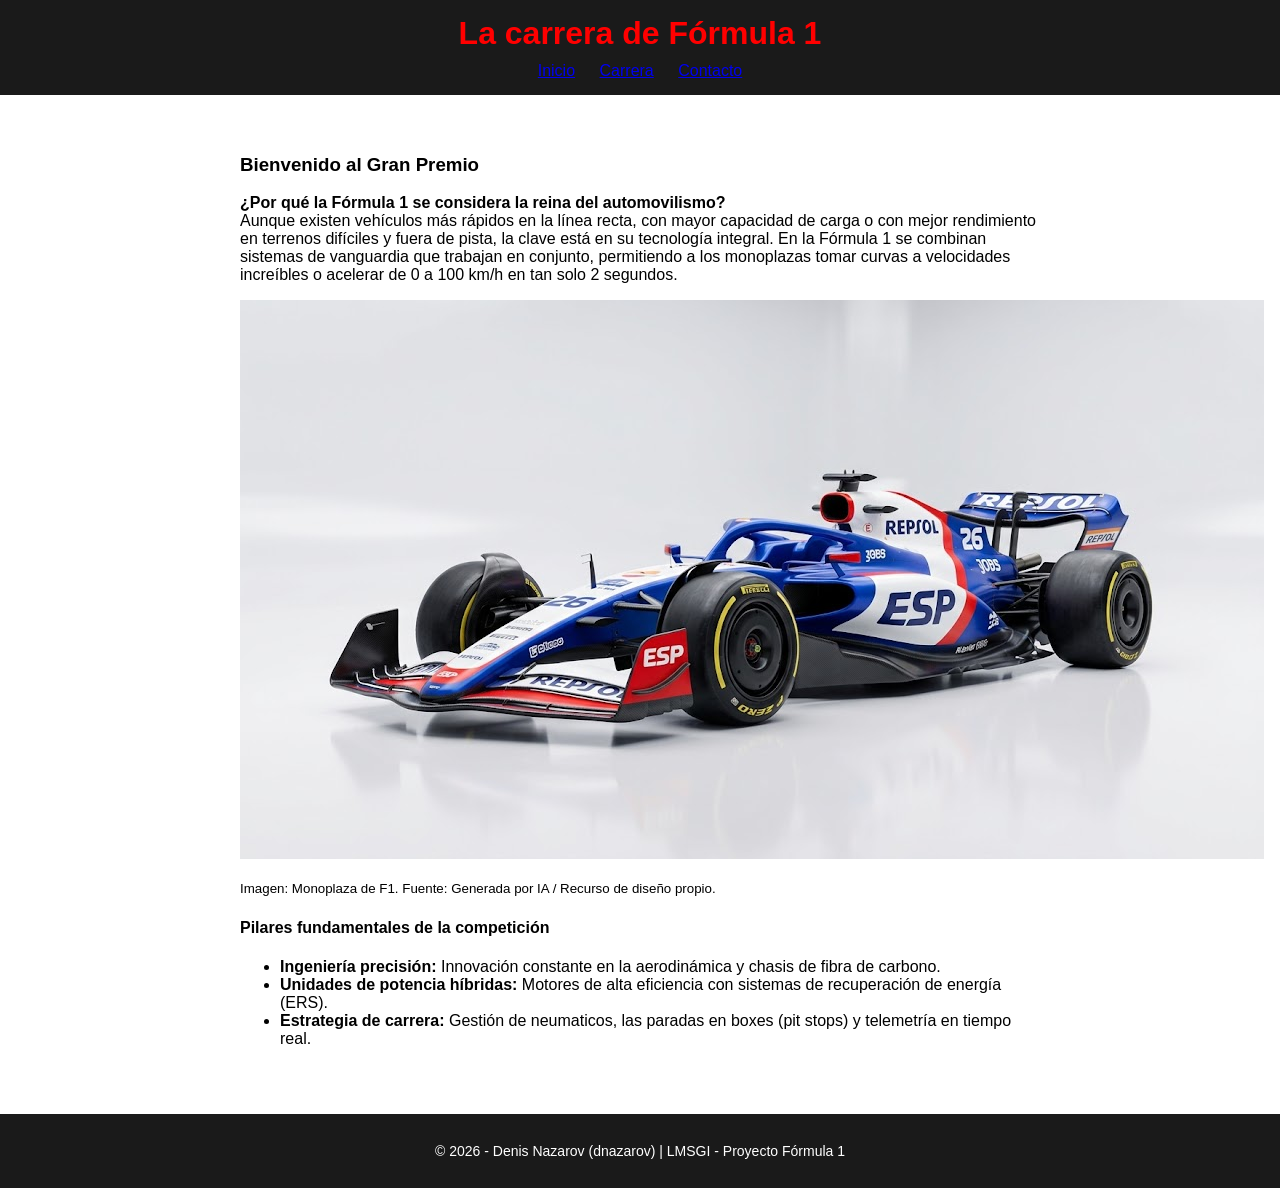
<file: Index.html>
<!DOCTYPE html>
<html lang="es">


	<head>
		<meta charset="UTF-8">
		<!-- Conectar archivo de estilo CSS aqui -->
		<link rel="stylesheet" href="estilos/estilos.css">
		<!-- Titulo de el pagina principal -->
		<title>Fórmula 1 La Reyna de deporte del automovilismo</title>
	
	</head>

	<body>
		<!-- Encabezado con el titulo y menu de navegacion -->
		<header>
			<h1>La carrera de Fórmula 1</h1>

			<!-- Menu para navegacion de las paginas -->
			<nav> 
				<ul>
					<li><a href="index.html">Inicio</a></li>
					<li><a href="carrera.html">Carrera</a></li>
					<li><a href="contacto.html">Contacto</a></li>
			</ul>
			</nav>	
		</header>
	
	<!-- Aqui empieza el contenido principal -->
	<main>
		<h3>Bienvenido al Gran Premio</h3>
			<p><strong>¿Por qué la Fórmula 1 se considera la reina del automovilismo?</strong><br>

			Aunque existen vehículos más rápidos en la línea recta, con mayor capacidad de carga o con mejor rendimiento en terrenos difíciles y fuera de pista, la clave está en su tecnología integral. En la Fórmula 1 se combinan sistemas de vanguardia que trabajan en conjunto, permitiendo a los monoplazas tomar curvas a velocidades increíbles o acelerar de 0 a 100 km/h en tan solo 2 segundos.</p>
			
			<!-- Imagen principal del coche F1 con texto alternativo -->
			<img src="imagenes/coche.jpg" alt="Coche de Formula 1">
			<!-- Explicacion de autor para la foto -->
			<p><small>Imagen: Monoplaza de F1. Fuente: Generada por IA / Recurso de diseño propio.</small></p>
			
			<!-- Lista de los elementos importantes de F1 para cumplir el requisito de BirtLH -->
			<h4>Pilares fundamentales de la competición</h4>
        
			<ul>
				<li><strong>Ingeniería precisión:</strong> Innovación constante en la aerodinámica y chasis de fibra de carbono.</li>
				<li><strong>Unidades de potencia híbridas:</strong> Motores de alta eficiencia con sistemas de recuperación de energía (ERS).</li>
				<li><strong>Estrategia de carrera:</strong> Gestión de neumaticos, las paradas en boxes (pit stops) y telemetría en tiempo real.</li>
			</ul>
	</main>
	
	<!-- Pie de pagina con derechos de autor -->
	<footer><p>&copy; 2026 - Denis Nazarov (dnazarov) | LMSGI - Proyecto Fórmula 1</p></footer>




	</body>

</html>
</file>
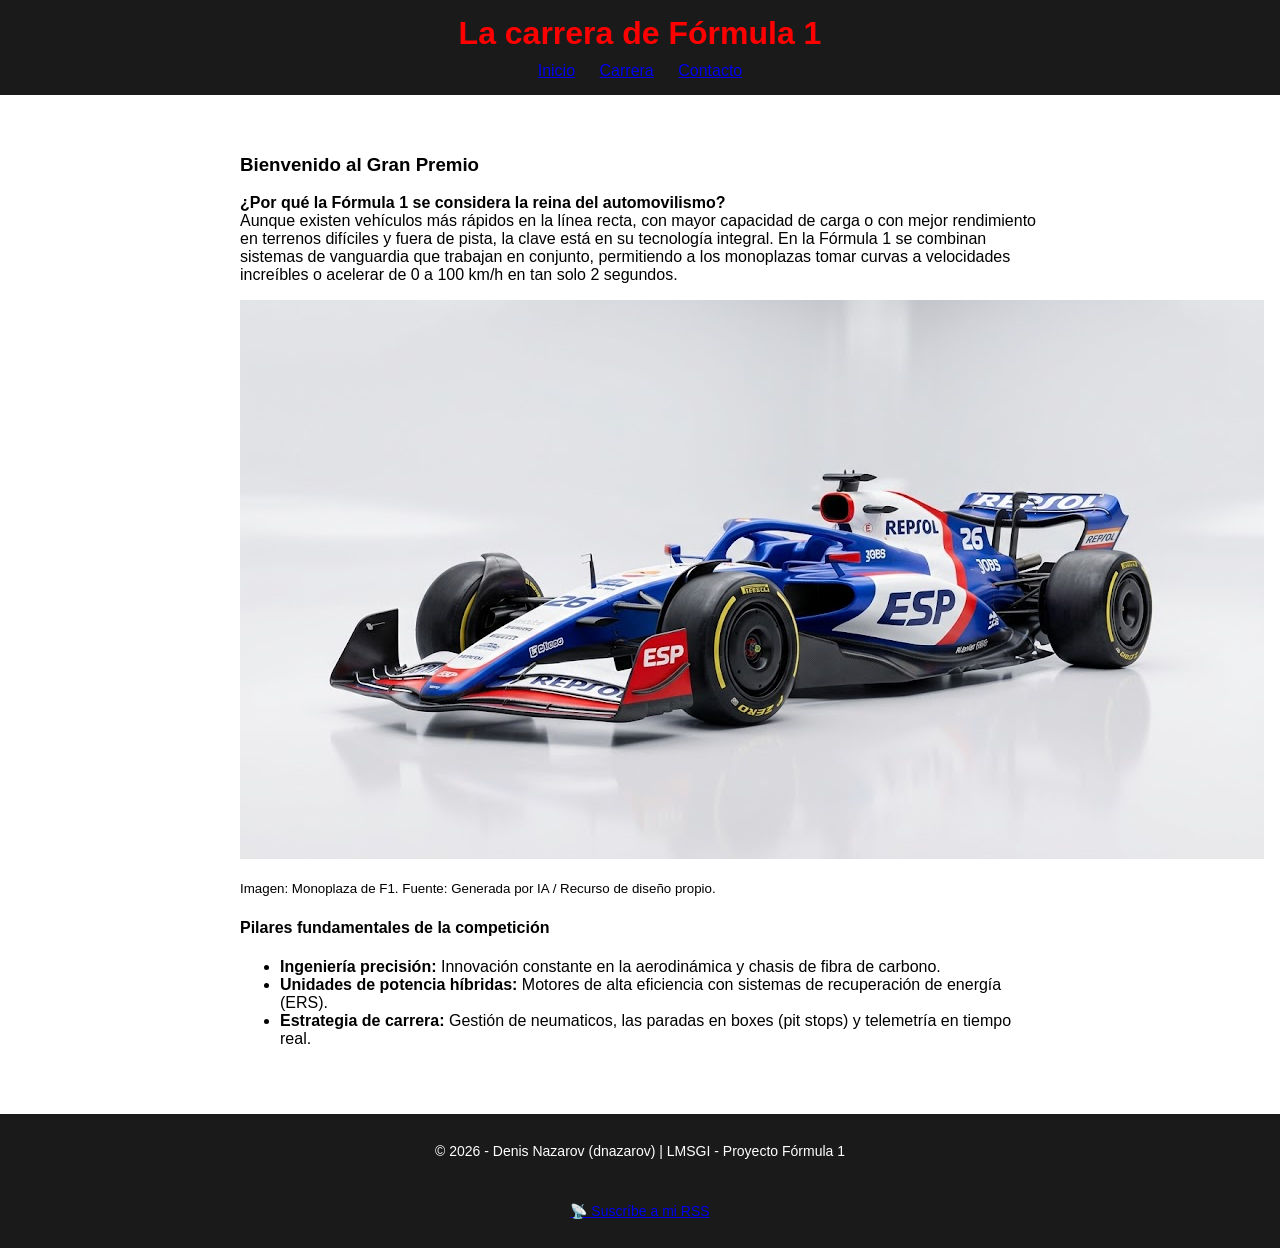
<file: index.html>
<!DOCTYPE html>
<html lang="es">


	<head>
		<!-- Añadimos RSS enlace -->
		<link rel="alternate" type="application/rss+xml" title="RSS Feed f1" href="feed.xml">
		<meta charset="UTF-8">
		<!-- Conectar archivo de estilo CSS aqui -->
		<link rel="stylesheet" href="estilos/estilos.css">
		<!-- Titulo de el pagina principal -->
		<title>Fórmula 1 La Reina de deporte del automovilismo</title>
	
	</head>

	<body>
		<!-- Encabezado con el titulo y menu de navegacion -->
		<header>
			<h1>La carrera de Fórmula 1</h1>

			<!-- Menu para navegacion de las paginas -->
			<nav> 
				<ul>
					<li><a href="index.html">Inicio</a></li>
					<li><a href="carrera.html">Carrera</a></li>
					<li><a href="contacto.html">Contacto</a></li>
			</ul>
			</nav>	
		</header>
	
	<!-- Aqui empieza el contenido principal -->
	<main>
		<h3>Bienvenido al Gran Premio</h3>
			<p><strong>¿Por qué la Fórmula 1 se considera la reina del automovilismo?</strong><br>

			Aunque existen vehículos más rápidos en la línea recta, con mayor capacidad de carga o con mejor rendimiento en terrenos difíciles y fuera de pista, la clave está en su tecnología integral. En la Fórmula 1 se combinan sistemas de vanguardia que trabajan en conjunto, permitiendo a los monoplazas tomar curvas a velocidades increíbles o acelerar de 0 a 100 km/h en tan solo 2 segundos.</p>
			
			<!-- Imagen principal del coche F1 con texto alternativo -->
			<img src="imagenes/coche.jpg" alt="Coche de Formula 1">
			<!-- Explicacion de autor para la foto -->
			<p><small>Imagen: Monoplaza de F1. Fuente: Generada por IA / Recurso de diseño propio.</small></p>
			
			<!-- Lista de los elementos importantes de F1 para cumplir el requisito de BirtLH -->
			<h4>Pilares fundamentales de la competición</h4>
        
			<ul>
				<li><strong>Ingeniería precisión:</strong> Innovación constante en la aerodinámica y chasis de fibra de carbono.</li>
				<li><strong>Unidades de potencia híbridas:</strong> Motores de alta eficiencia con sistemas de recuperación de energía (ERS).</li>
				<li><strong>Estrategia de carrera:</strong> Gestión de neumaticos, las paradas en boxes (pit stops) y telemetría en tiempo real.</li>
			</ul>
	</main>
	
	<!-- Pie de pagina con derechos de autor -->
	
	<footer><p>&copy; 2026 - Denis Nazarov (dnazarov) | LMSGI - Proyecto Fórmula 1</p>
	<br> <p><a href="feed.xml">📡 Suscríbe a mi RSS</a></p>
	</footer>




	</body>

</html>
</file>
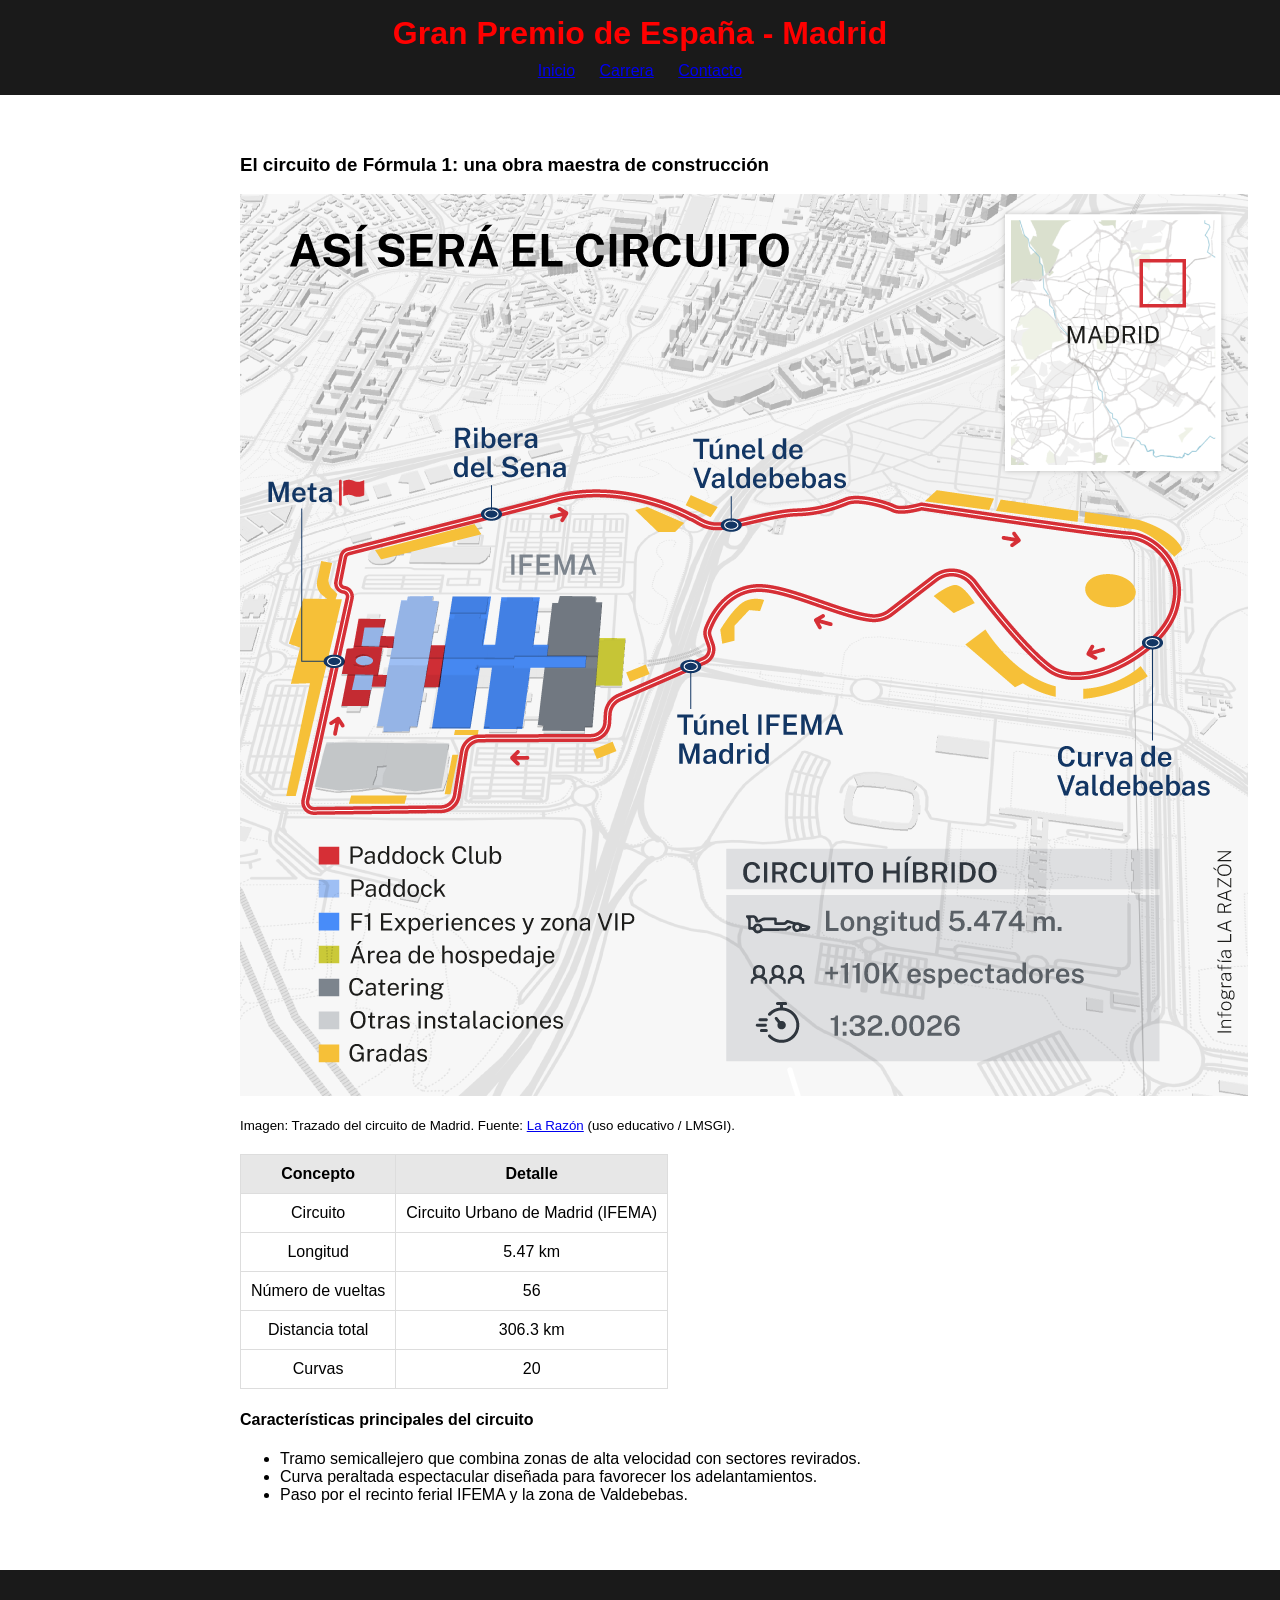
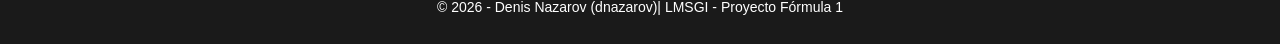
<file: Carrera.html>
<!DOCTYPE html>

<html lang="es">

	<head>
			<meta charset="UTF-8">
			<!-- Titulo de el pagina para navegador -->
			<title>Carrera F1</title>
			<!-- Conectar archivo de estilo CSS aqui -->
			<link rel="stylesheet" href="estilos/estilos.css">
	</head>
	<body>
	<!-- Encabezado con el titulo principal -->
	<header>
		<h1>Gran Premio de España - Madrid</h1>
		<!-- Menu para navegacion de las paginas -->
			<nav>
				<ul>
					<li><a href="index.html">Inicio</a></li>
					<li><a href="carrera.html">Carrera</a></li>
					<li><a href="contacto.html">Contacto</a></li>
					
				</ul>
			</nav>
	</header>


	<!-- Aqui empieza el contenido mas importante -->
	<main>

		<h3>El circuito de Fórmula 1: una obra maestra de construcción</h3>

			<!-- Imagen que tiene link para ir a la noticia original -->
			<a href="https://www.larazon.es/deportes/madrid-albergara-gran-premio-espana-2026-2035-asi-sera-circuito_2024012365af8ddbe5843000011c103e.html" target="_blank">
            <img src="imagenes/circuit.png" alt="Circuito Urbano de Madrid IFEMA">
			</a>
			<!-- Explicacion de autor para la foto -->
			<p><small>Imagen: Trazado del circuito de Madrid. Fuente: <a href="https://www.larazon.es/deportes/madrid-albergara-gran-premio-espana-2026-2035-asi-sera-circuito_2024012365af8ddbe5843000011c103e.html" target="_blank">La Razón</a> (uso educativo / LMSGI).</small></p>
		
		<!-- Tabla con los numeros y detalles tecnicos -->
		<table>

			<tr>
			<th>Concepto</th>
			<th>Detalle</th>
			</tr>
			<tr>
				<td>Circuito</td>
				<td>Circuito Urbano de Madrid (IFEMA)</td>
			</tr>
			<tr>
				<td>Longitud</td>
				<td>5.47 km</td>
			</tr>
			<tr>
				<td>Número de vueltas</td>
				<td>56</td>
			</tr>
			<tr>
				<td>Distancia total</td>
				<td>306.3 km</td>
			</tr>
			<tr>
				<td>Curvas</td>
				<td>20</td>
			</tr>

		</table>
		
		<!-- Lista de los puntos mas importantes de circuito -->
		<h4>Características principales del circuito</h4>
		<ul>
			<li>Tramo semicallejero que combina zonas de alta velocidad con sectores revirados.</li>
			<li>Curva peraltada espectacular diseñada para favorecer los adelantamientos.</li>
			<li>Paso por el recinto ferial IFEMA y la zona de Valdebebas.</li>
		</ul>

	</main>
	<!-- Pie de pagina con derechos de autor -->
	<footer><p>&copy; 2026 - Denis Nazarov (dnazarov)| LMSGI - Proyecto Fórmula 1</p></footer>
	</body>
</html>
</file>
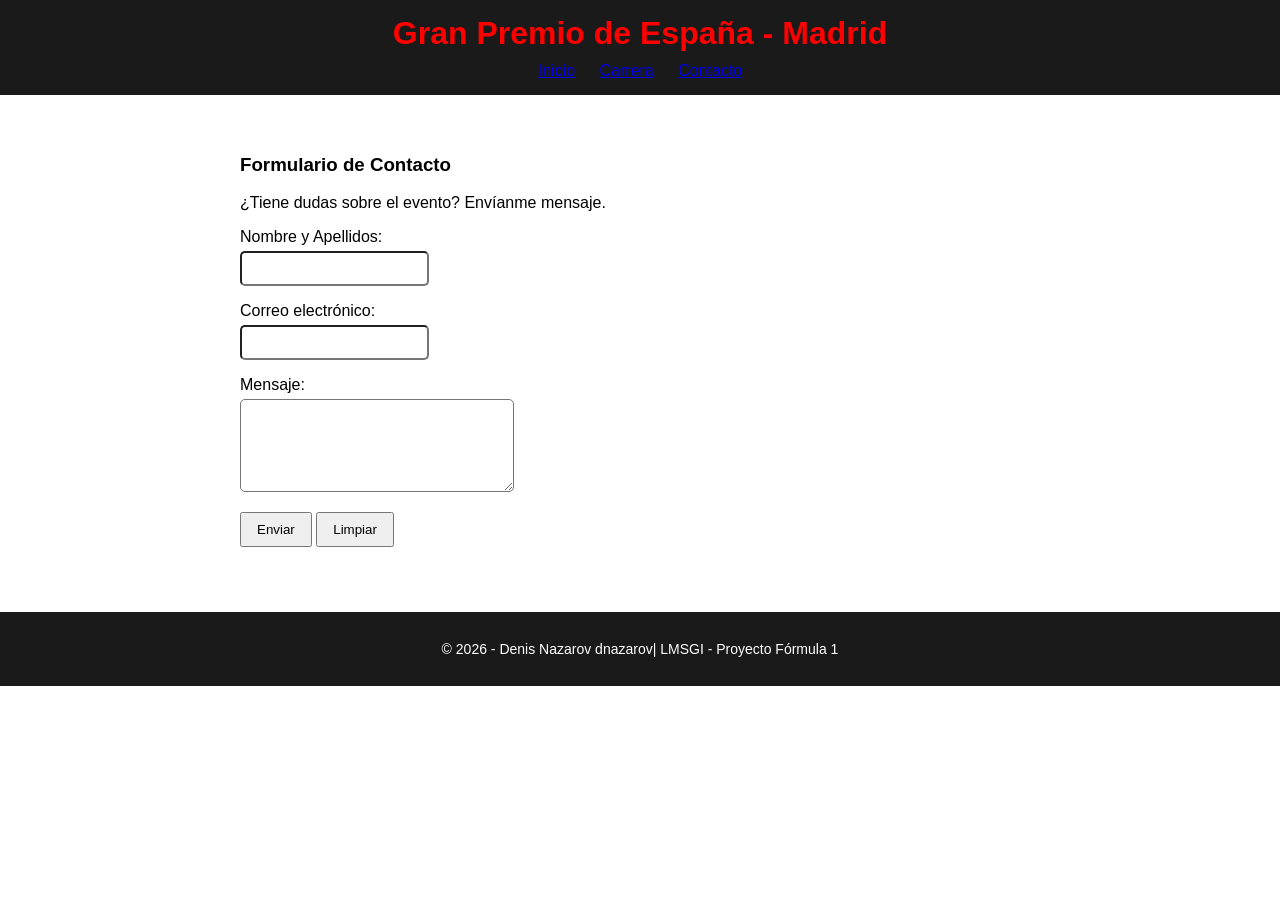
<file: Contacto.html>
<!DOCTYPE html>
<html lang="es">
<head>
    <meta charset="UTF-8">
	<!-- connectar mi estilos css -->
	<link rel="stylesheet" href="estilos/estilos.css">
	<!-- titulo de pagina contacto -->
    <title>Contacto - F1 Madrid</title>
</head>
<body>
	
	<!-- cabecera con menu -->
    <header>
        <h1>Gran Premio de España - Madrid</h1>
		<!-- menu de navegacion -->
        <nav>
            <ul>
                <li><a href="index.html">Inicio</a></li>
                <li><a href="carrera.html">Carrera</a></li>
                <li><a href="contacto.html">Contacto</a></li>
            </ul>
        </nav>
    </header>
	
	<!-- aqui la formulario de contacto -->
    <main>
        <h3>Formulario de Contacto</h3>
        <p>¿Tiene dudas sobre el evento? Envíanme mensaje.</p>

        <!-- formulario para mandar mail -->
        <form action="mailto:bilbaocurso@gmail.com" method="post" enctype="text/plain">
            <p>
                <label for="nombre">Nombre y Apellidos:</label><br>
                <input type="text" id="nombre" name="nombre" required>
            </p>
            <p>
                <label for="email">Correo electrónico:</label><br>
                <input type="email" id="email" name="email" required>
            </p>
            <p>
                <label for="mensaje">Mensaje:</label><br>
                <textarea id="mensaje" name="mensaje" rows="5" cols="30" required></textarea>
            </p>
            <p>
                <button type="submit">Enviar</button>
                <button type="reset">Limpiar</button>
            </p>
        </form>
		</main>

		<!-- pie de pagina -->
		<footer><p>&copy; 2026 - Denis Nazarov dnazarov| LMSGI - Proyecto Fórmula 1</p></footer>

		</body>
</html>
</file>
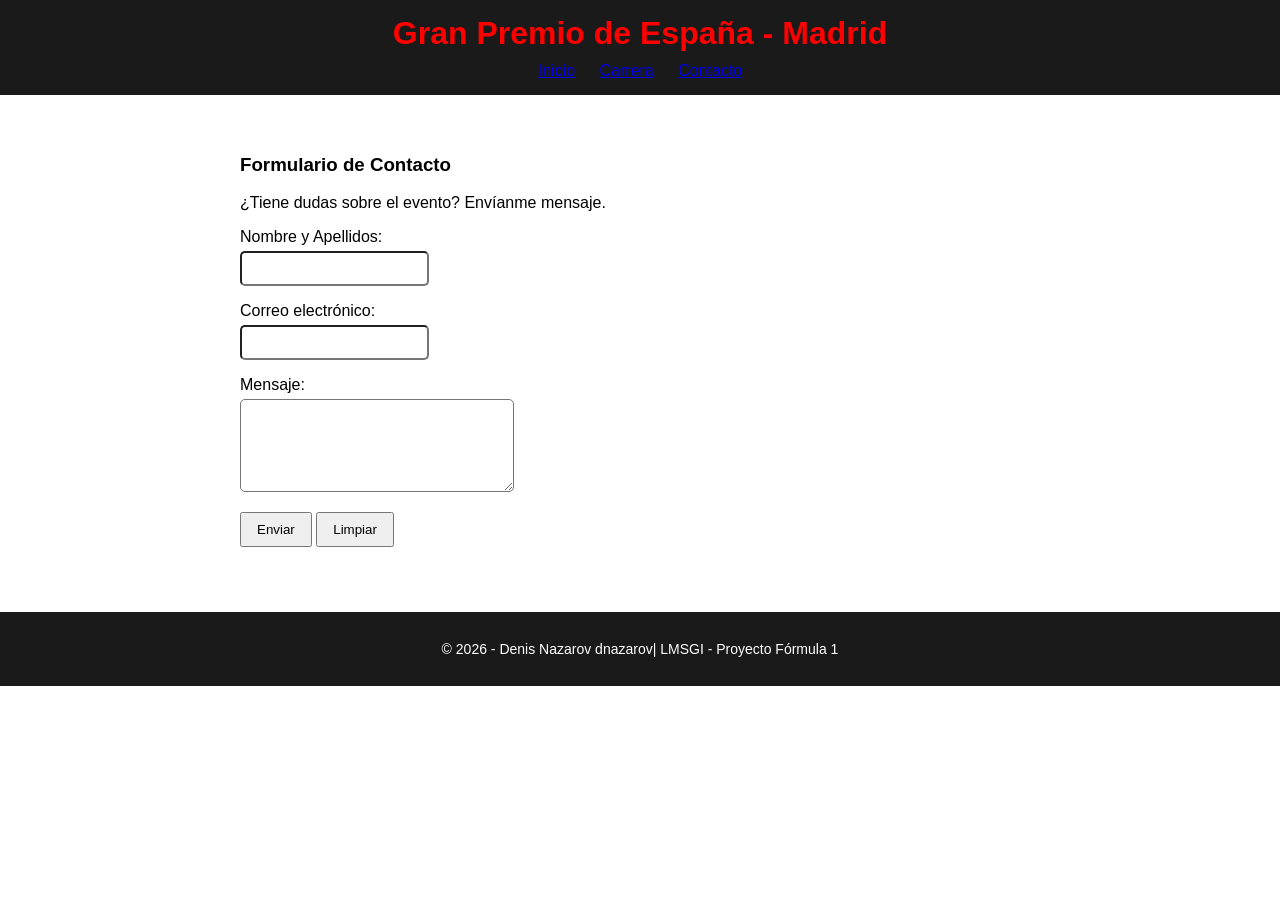
<file: contacto.html>
<!DOCTYPE html>
<html lang="es">
<head>
    <meta charset="UTF-8">
	<!-- connectar mi estilos css -->
	<link rel="stylesheet" href="estilos/estilos.css">
	<!-- titulo de pagina contacto -->
    <title>Contacto - F1 Madrid</title>
</head>
<body>
	
	<!-- cabecera con menu -->
    <header>
        <h1>Gran Premio de España - Madrid</h1>
		<!-- menu de navegacion -->
        <nav>
            <ul>
                <li><a href="index.html">Inicio</a></li>
                <li><a href="carrera.html">Carrera</a></li>
                <li><a href="contacto.html">Contacto</a></li>
            </ul>
        </nav>
    </header>
	
	<!-- aqui la formulario de contacto -->
    <main>
        <h3>Formulario de Contacto</h3>
        <p>¿Tiene dudas sobre el evento? Envíanme mensaje.</p>

        <!-- formulario para mandar mail -->
        <form action="mailto:bilbaocurso@gmail.com" method="post" enctype="text/plain">
            <p>
                <label for="nombre">Nombre y Apellidos:</label><br>
                <input type="text" id="nombre" name="nombre" required>
            </p>
            <p>
                <label for="email">Correo electrónico:</label><br>
                <input type="email" id="email" name="email" required>
            </p>
            <p>
                <label for="mensaje">Mensaje:</label><br>
                <textarea id="mensaje" name="mensaje" rows="5" cols="30" required></textarea>
            </p>
            <p>
                <button type="submit">Enviar</button>
                <button type="reset">Limpiar</button>
            </p>
        </form>
		</main>

		<!-- pie de pagina -->
		<footer><p>&copy; 2026 - Denis Nazarov dnazarov| LMSGI - Proyecto Fórmula 1</p></footer>

		</body>
</html>
</file>
<file: estilos/estilos.css>
/* quitar margenes por defecto */
body {
    font-family: Arial, sans-serif;
    margin: 0;
    padding: 0;
    background-color: white;
    color: black;
	}
/* cabecera principal */
header {
	background-color: #1a1a1a	;
	padding:15px;
	text-align: center;
	}
	
header h1 {
	color:red;
	margin: 0;
	}
/* menu horizontal */	
nav ul {
		list-style: none;
		padding: 0;
		margin: 10px 0 0 0;
	}

nav ul li {
	display: inline;
	margin: 0 10px;
	}	
	
nav ul li a {
	color: #ffffff
	text-decoration: none;
	font-weith: bold;
	}
	
nav ul li a:hover {
	color: red;
	}
/* contenedor del texto centrado */
main {
	max-width: 800px;
	margin: 20px auto;
	padding: 20px;
	background-color: white;
	}
/* imagenes para que no se salgan del marco */	
main img {
	max-widht:100%;
	height: auto;
	}
/* estilo de la tabla */	
table {
	widght: 100%;
	border-collapse: collapse;
	margin: 20px 0;
	}
table th, table td {
	border: 1px solid #dddddd;
	padding: 10px;
	text-align: center;
	}
	
table th {
	background-color: #1a1a1a1a;
	color: # fffffff
	}
/* inputs del formulario */	
form p {
	margin-bottom: 15px;
	}
	
input[type="text"],
input[type="email"],
textarea {
	widht: 100%;
	padding: 8px;
	margin-top: 5px;
	border-radius: 5px;
	box-sizing: border-box;
	}
	/* botones */
	button {
		padding: 8px 15px;
		cursor: pointer;
	}
	/* зшу ву дф зпштф */
	footer {
    text-align: center;
    padding: 15px;
    background-color: #1a1a1a;
    color: #ffffff;
    margin-top: 30px;
    font-size: 14px;
}
</file>
